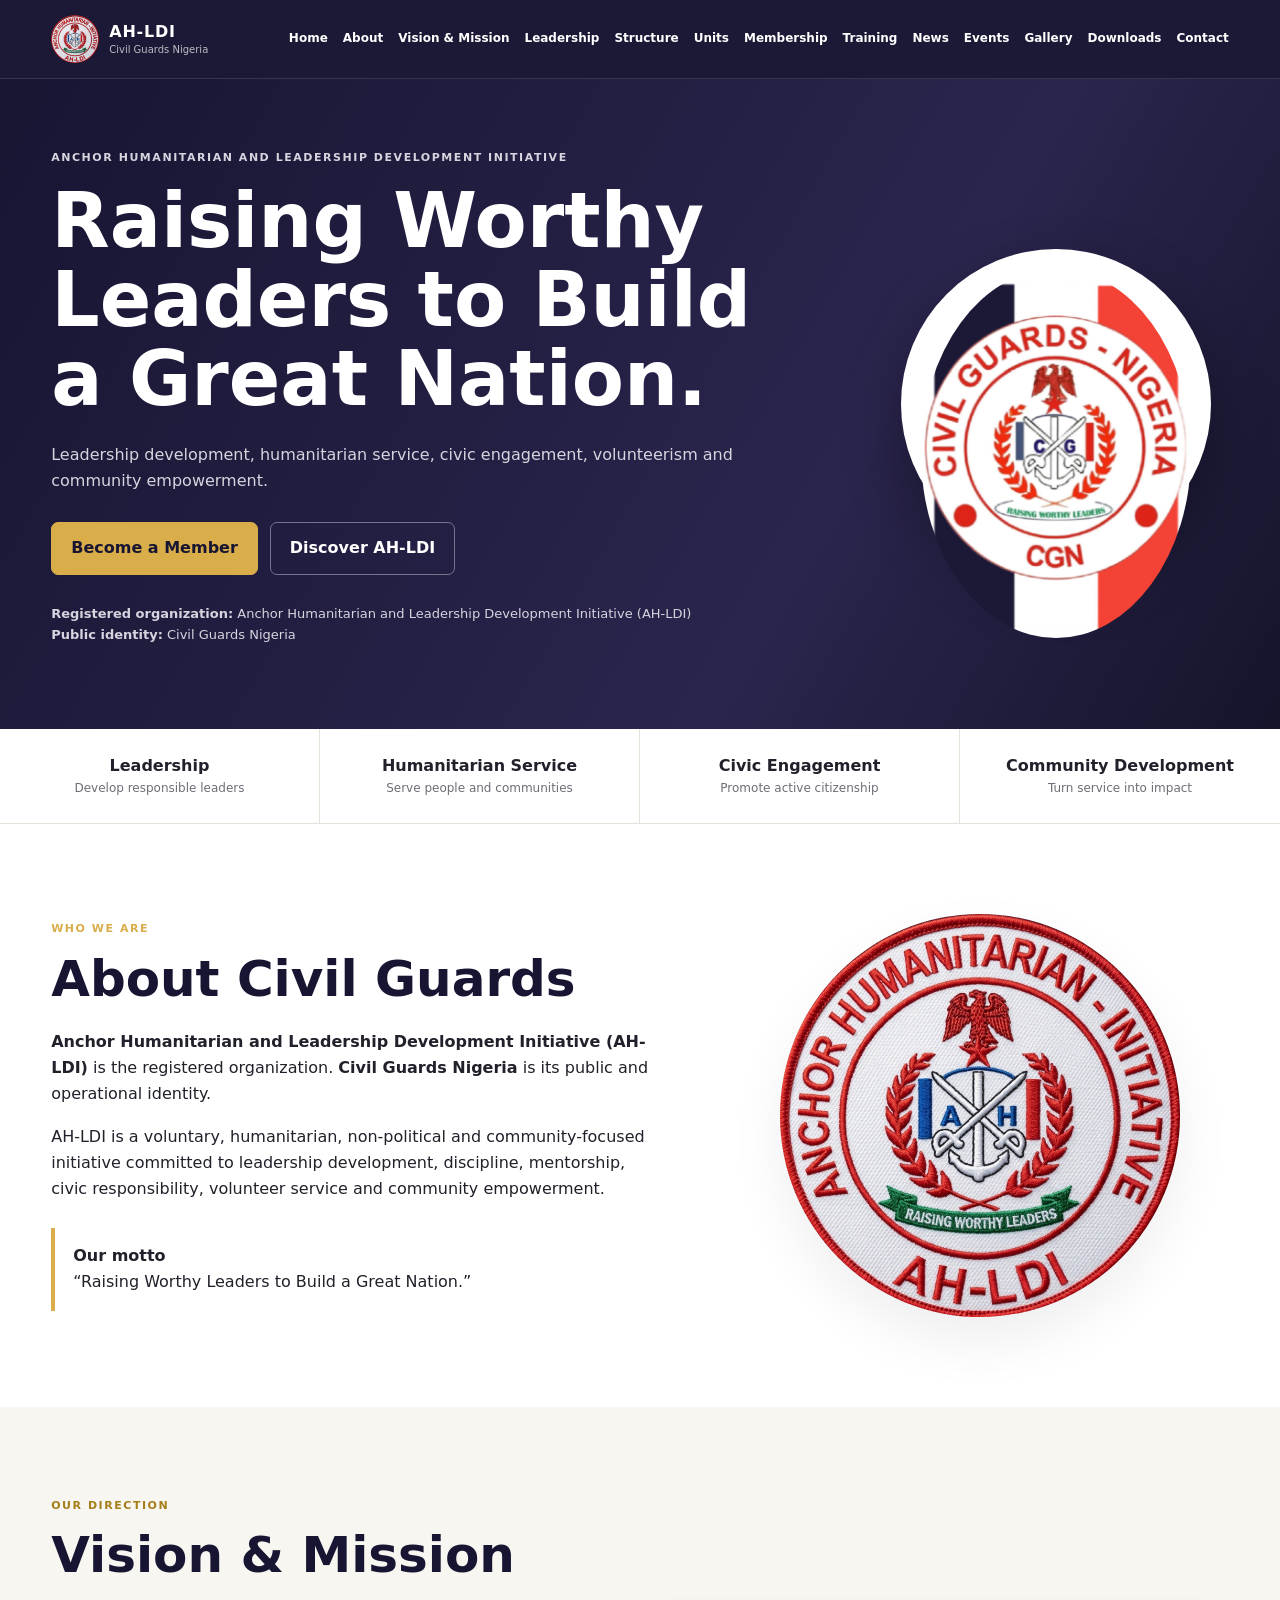
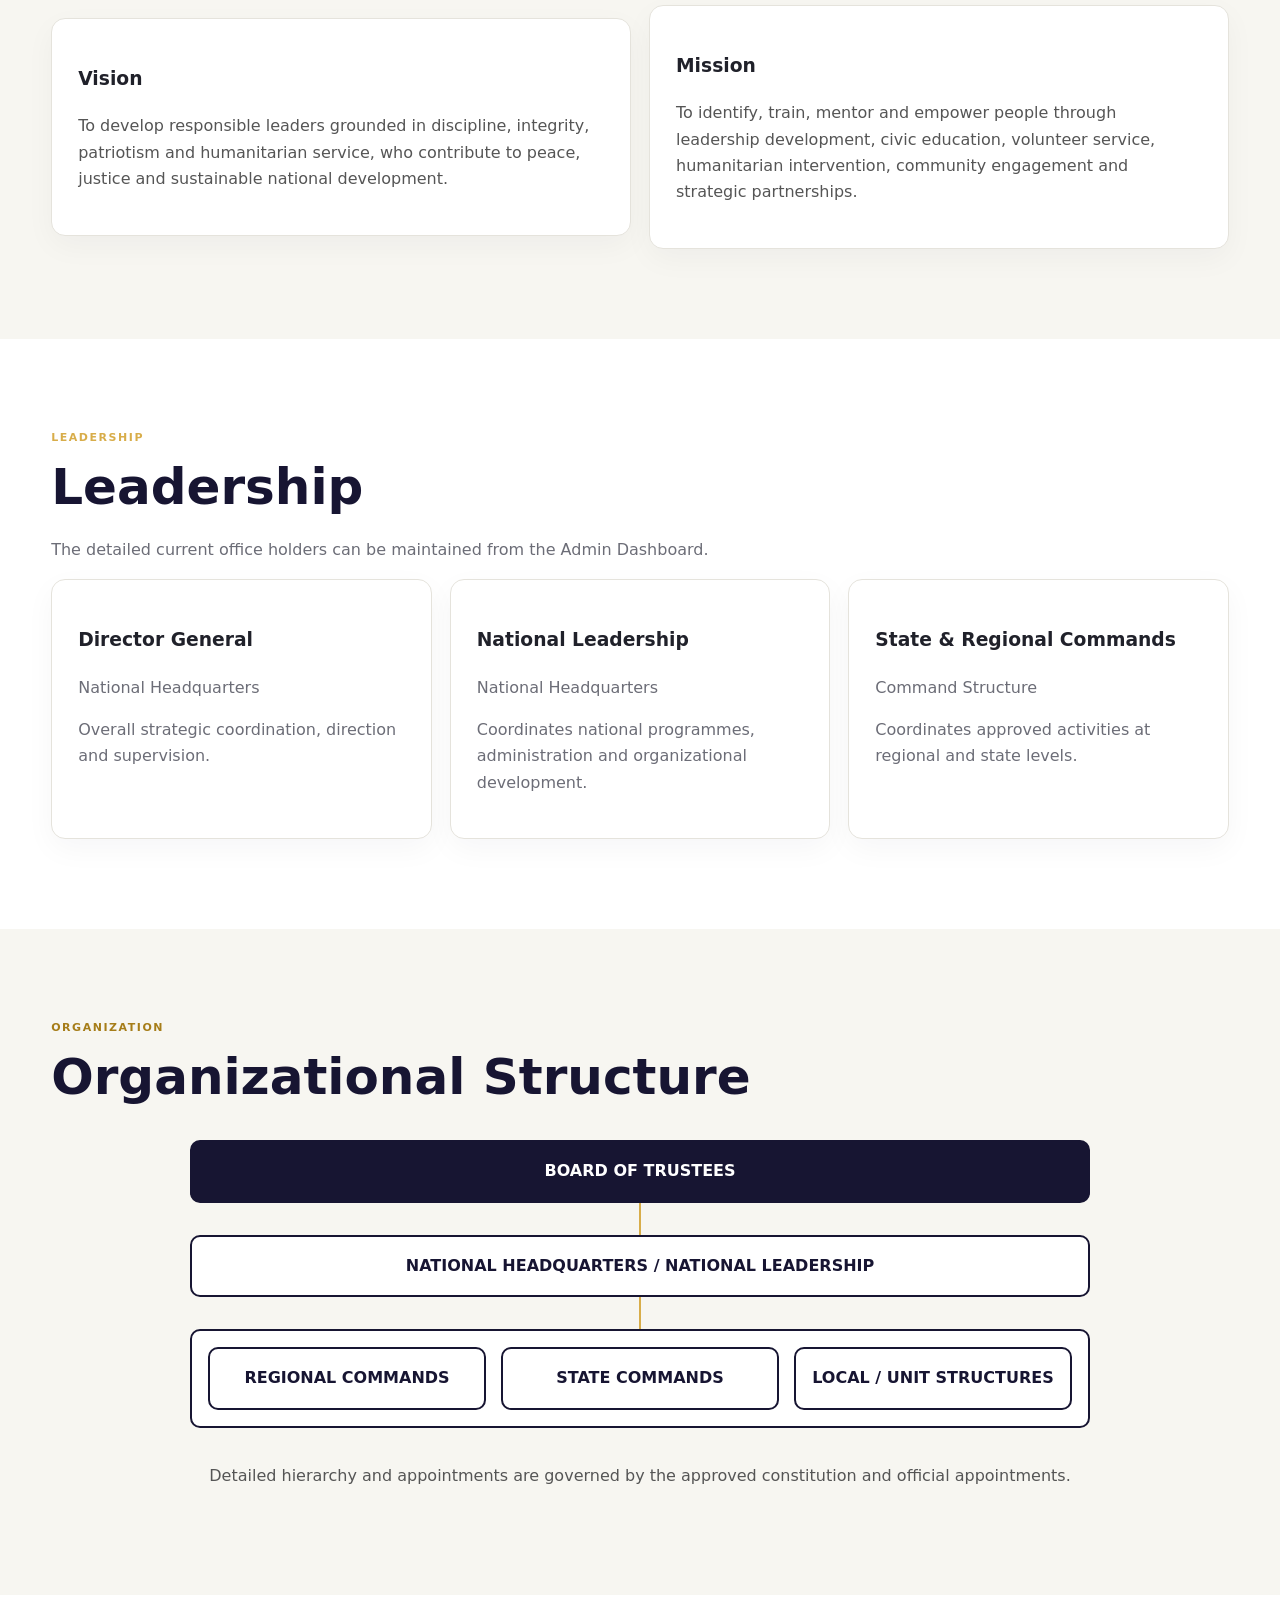
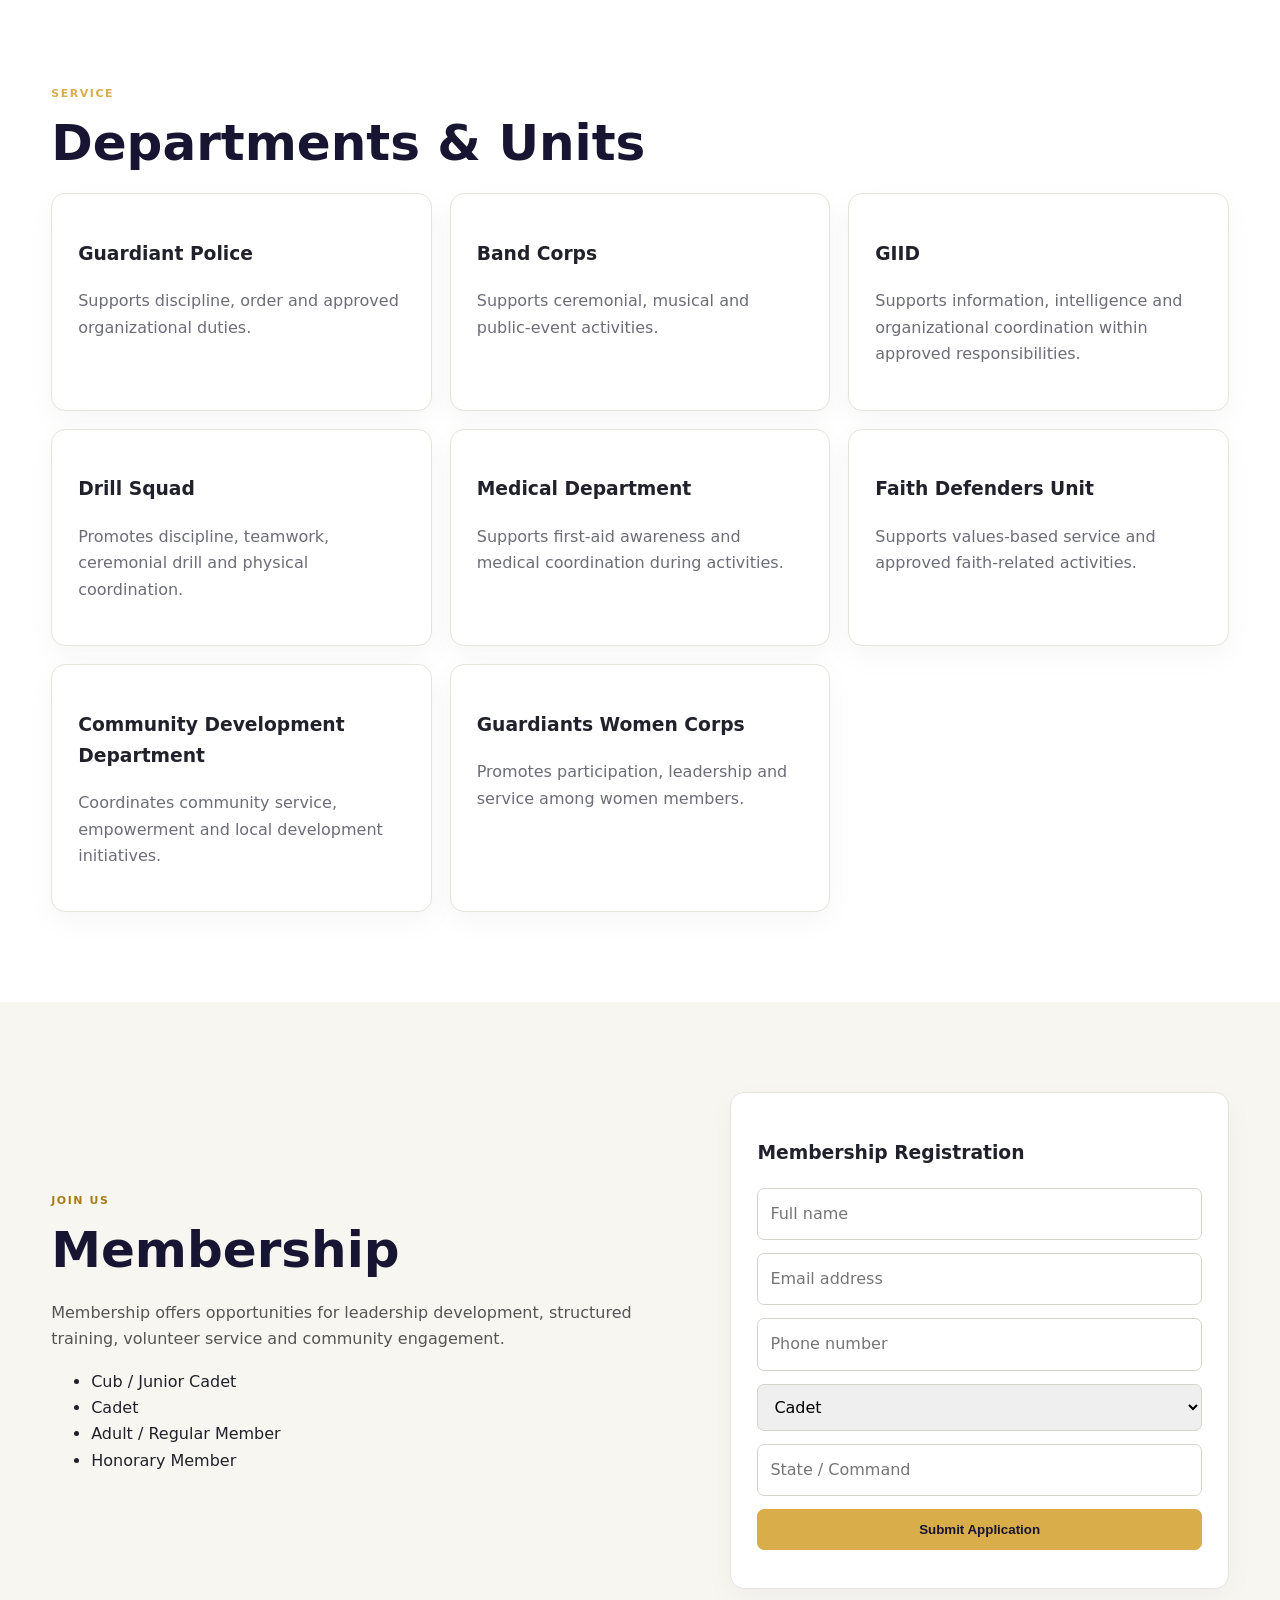
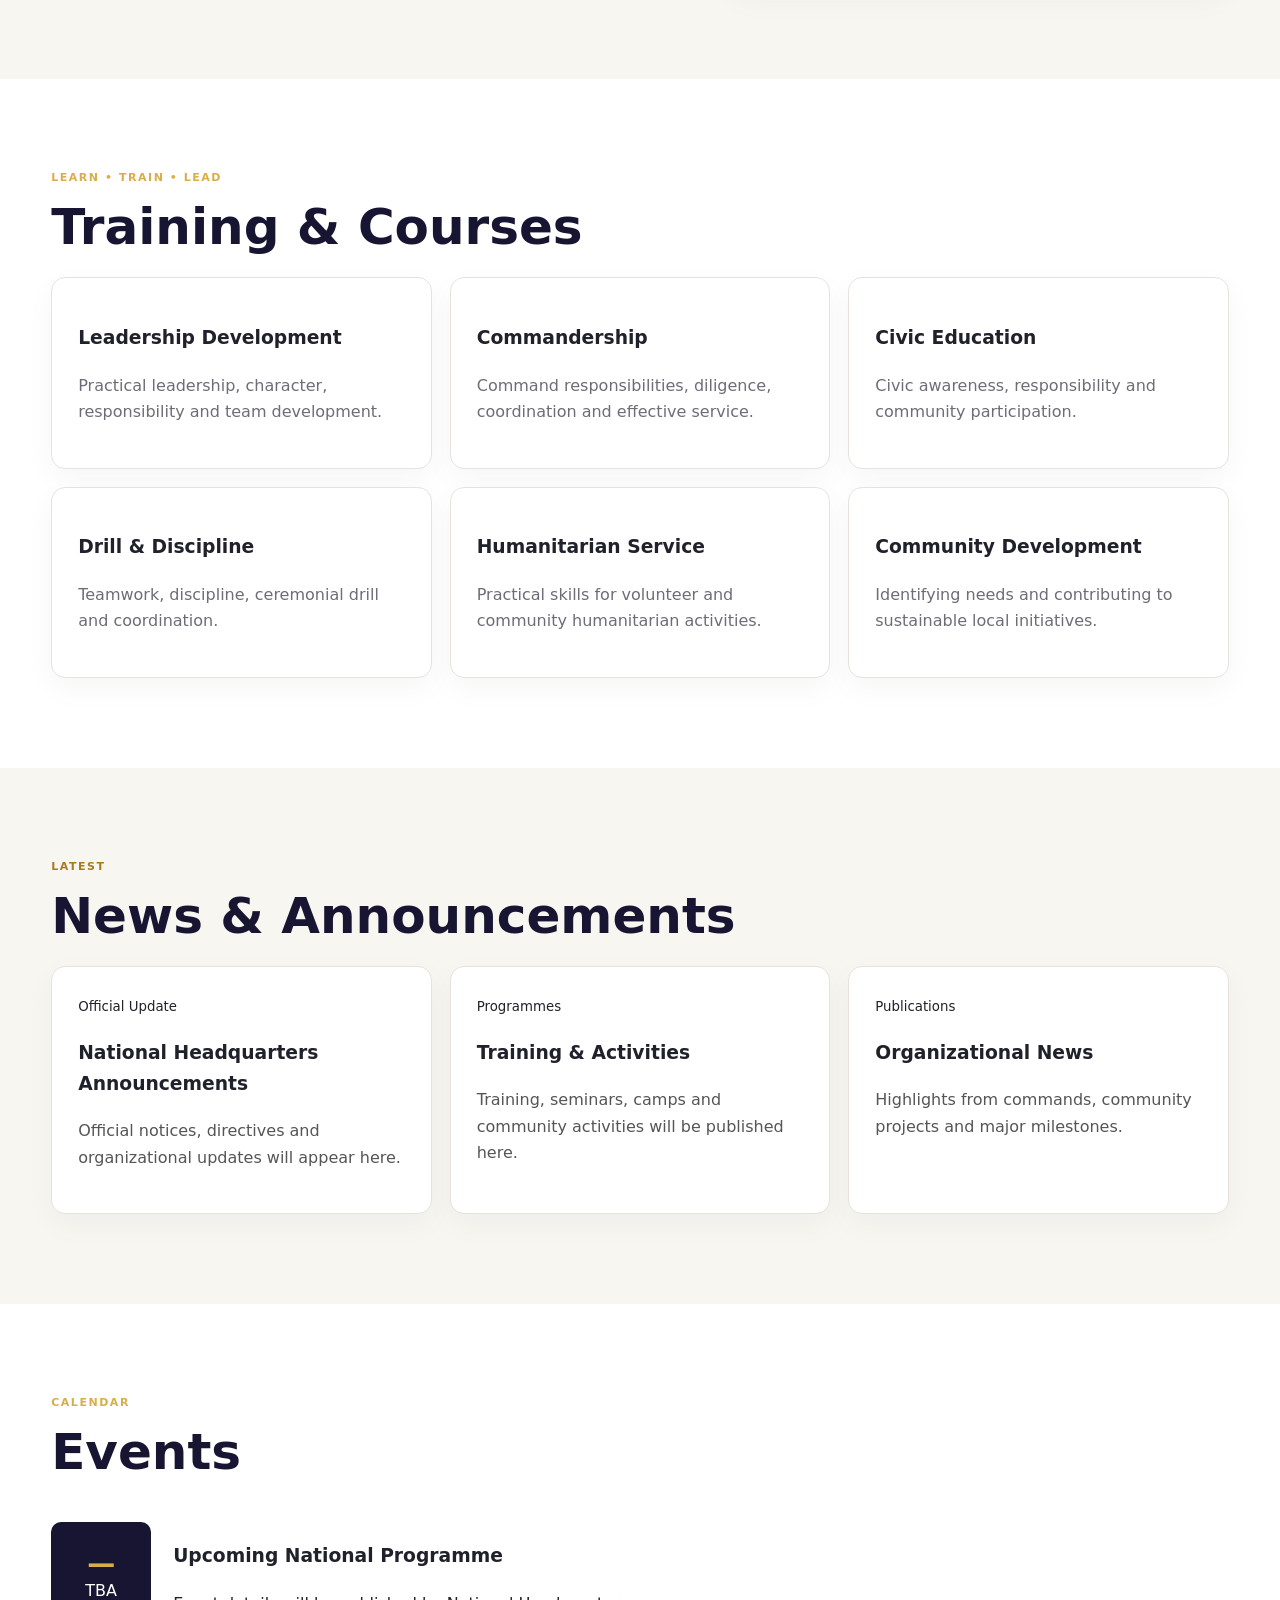
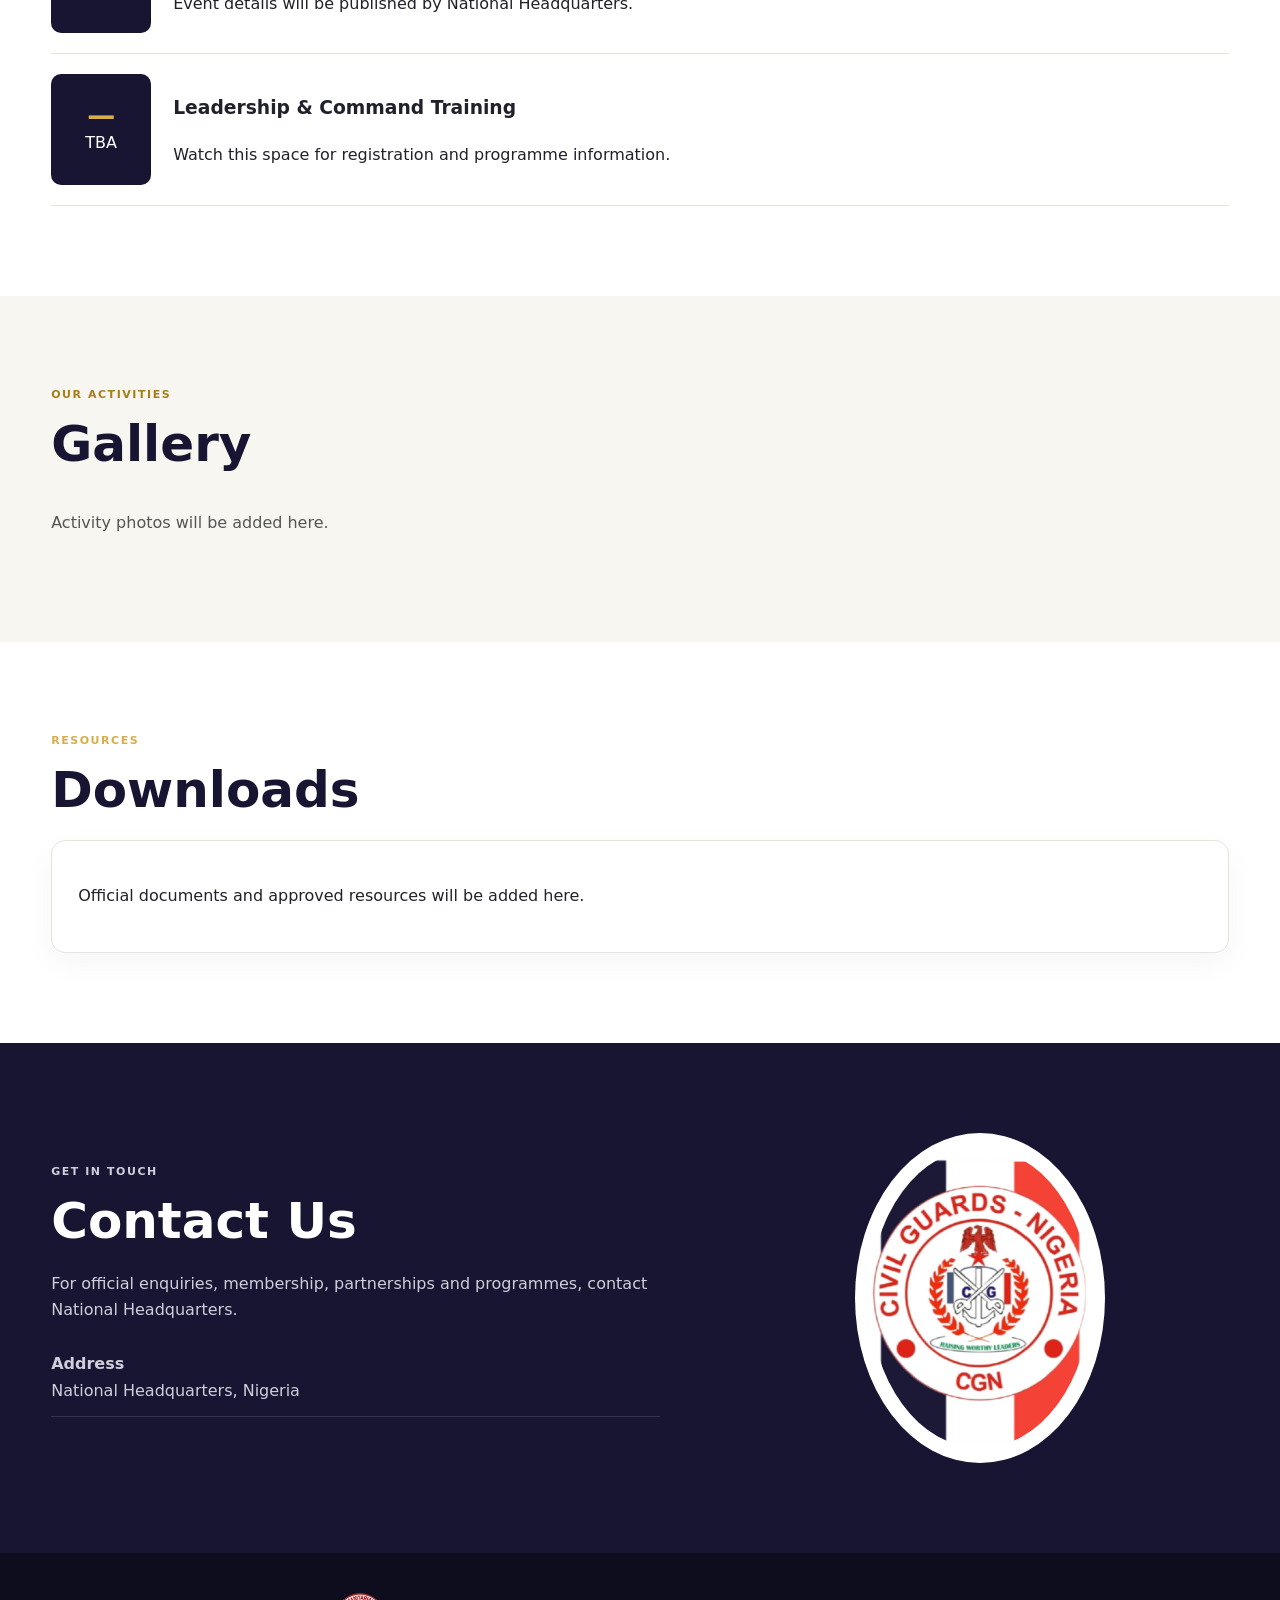
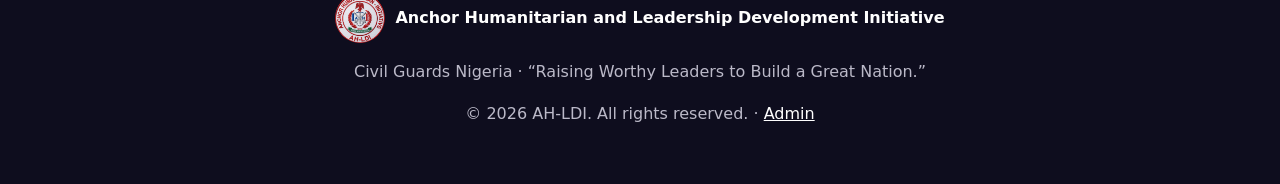
<file: index.html>
<!DOCTYPE html>
<html lang="en">
<head>
<meta charset="UTF-8">
<meta name="viewport" content="width=device-width, initial-scale=1.0">
<title>AH-LDI | Civil Guards Nigeria</title>
<meta name="description" content="Anchor Humanitarian and Leadership Development Initiative (AH-LDI) — Civil Guards Nigeria.">
<link rel="stylesheet" href="styles.css">
</head>
<body>
<header>
  <div class="nav-wrap">
    <a class="brand" href="#home">
      <img src="assets/ah-ldi-logo.png" alt="AH-LDI">
      <span><b>AH-LDI</b><small>Civil Guards Nigeria</small></span>
    </a>
    <button class="menu-btn" aria-label="Menu">☰</button>
    <nav>
      <a href="#home">Home</a><a href="#about">About</a><a href="#vision">Vision & Mission</a>
      <a href="#leadership">Leadership</a><a href="#structure">Structure</a><a href="#units">Units</a>
      <a href="#membership">Membership</a><a href="#training">Training</a><a href="#news">News</a>
      <a href="#events">Events</a><a href="#gallery">Gallery</a><a href="#downloads">Downloads</a><a href="#contact">Contact</a>
    </nav>
  </div>
</header>

<main id="site-content">
<section id="home" class="hero">
  <div class="hero-inner">
    <div>
      <p class="eyebrow">ANCHOR HUMANITARIAN AND LEADERSHIP DEVELOPMENT INITIATIVE</p>
      <h1 id="hero-title">Raising Worthy Leaders to Build a Great Nation.</h1>
      <p id="hero-text">Leadership development, humanitarian service, civic engagement, volunteerism and community empowerment.</p>
      <div class="actions"><a class="btn gold" href="#membership">Become a Member</a><a class="btn outline" href="#about">Discover AH-LDI</a></div>
      <p class="identity"><b>Registered organization:</b> Anchor Humanitarian and Leadership Development Initiative (AH-LDI)<br><b>Public identity:</b> Civil Guards Nigeria</p>
    </div>
    <div class="hero-logo"><img src="assets/civil-guards-logo.png" alt="Civil Guards Nigeria"></div>
  </div>
</section>

<section class="quick">
  <div><b>Leadership</b><span>Develop responsible leaders</span></div>
  <div><b>Humanitarian Service</b><span>Serve people and communities</span></div>
  <div><b>Civic Engagement</b><span>Promote active citizenship</span></div>
  <div><b>Community Development</b><span>Turn service into impact</span></div>
</section>

<section id="about" class="section">
  <div class="two">
    <div><p class="eyebrow">WHO WE ARE</p><h2>About Civil Guards</h2>
      <p><strong>Anchor Humanitarian and Leadership Development Initiative (AH-LDI)</strong> is the registered organization. <strong>Civil Guards Nigeria</strong> is its public and operational identity.</p>
      <p>AH-LDI is a voluntary, humanitarian, non-political and community-focused initiative committed to leadership development, discipline, mentorship, civic responsibility, volunteer service and community empowerment.</p>
      <div class="quote"><b>Our motto</b><br>“Raising Worthy Leaders to Build a Great Nation.”</div>
    </div>
    <img class="round-logo" src="assets/ah-ldi-logo.png" alt="AH-LDI emblem">
  </div>
</section>

<section id="vision" class="section dark">
  <p class="eyebrow">OUR DIRECTION</p><h2>Vision & Mission</h2>
  <div class="cards two">
    <article><h3>Vision</h3><p>To develop responsible leaders grounded in discipline, integrity, patriotism and humanitarian service, who contribute to peace, justice and sustainable national development.</p></article>
    <article><h3>Mission</h3><p>To identify, train, mentor and empower people through leadership development, civic education, volunteer service, humanitarian intervention, community engagement and strategic partnerships.</p></article>
  </div>
</section>

<section id="leadership" class="section"><p class="eyebrow">LEADERSHIP</p><h2>Leadership</h2>
  <p class="muted">The detailed current office holders can be maintained from the Admin Dashboard.</p>
  <div id="leadership-list" class="cards three"></div>
</section>

<section id="structure" class="section dark"><p class="eyebrow">ORGANIZATION</p><h2>Organizational Structure</h2>
  <div class="org"><div>BOARD OF TRUSTEES</div><i></i><div>NATIONAL HEADQUARTERS / NATIONAL LEADERSHIP</div><i></i>
    <div class="org-row"><span>REGIONAL COMMANDS</span><span>STATE COMMANDS</span><span>LOCAL / UNIT STRUCTURES</span></div>
  </div>
  <p class="muted center">Detailed hierarchy and appointments are governed by the approved constitution and official appointments.</p>
</section>

<section id="units" class="section"><p class="eyebrow">SERVICE</p><h2>Departments & Units</h2><div id="units-list" class="cards three"></div></section>

<section id="membership" class="section dark"><div class="two">
  <div><p class="eyebrow">JOIN US</p><h2>Membership</h2><p>Membership offers opportunities for leadership development, structured training, volunteer service and community engagement.</p>
    <ul><li>Cub / Junior Cadet</li><li>Cadet</li><li>Adult / Regular Member</li><li>Honorary Member</li></ul>
  </div>
  <div class="form-box"><h3>Membership Registration</h3><form id="membership-form">
    <input name="full_name" required placeholder="Full name">
    <input name="email" required type="email" placeholder="Email address">
    <input name="phone" placeholder="Phone number">
    <select name="category"><option>Cadet</option><option>Adult / Regular</option><option>Cub / Junior Cadet</option><option>Honorary</option></select>
    <input name="state_command" placeholder="State / Command">
    <button class="btn gold" type="submit">Submit Application</button><p id="form-msg"></p>
  </form></div>
</div></section>

<section id="training" class="section"><p class="eyebrow">LEARN • TRAIN • LEAD</p><h2>Training & Courses</h2><div id="courses-list" class="cards three"></div></section>

<section id="news" class="section dark"><p class="eyebrow">LATEST</p><h2>News & Announcements</h2><div id="news-list" class="cards three"></div></section>

<section id="events" class="section"><p class="eyebrow">CALENDAR</p><h2>Events</h2><div id="events-list"></div></section>

<section id="gallery" class="section dark"><p class="eyebrow">OUR ACTIVITIES</p><h2>Gallery</h2><div id="gallery-list" class="gallery"></div></section>

<section id="downloads" class="section"><p class="eyebrow">RESOURCES</p><h2>Downloads</h2><div id="downloads-list" class="downloads"></div></section>

<section id="contact" class="section contact"><div class="two">
  <div><p class="eyebrow">GET IN TOUCH</p><h2>Contact Us</h2>
    <p>For official enquiries, membership, partnerships and programmes, contact National Headquarters.</p>
    <div id="contact-details"></div>
  </div>
  <div class="contact-logo"><img src="assets/civil-guards-logo.png" alt="Civil Guards"></div>
</div></section>
</main>

<footer><div><img src="assets/ah-ldi-logo.png" alt="AH-LDI"><b>Anchor Humanitarian and Leadership Development Initiative</b></div>
<p>Civil Guards Nigeria · “Raising Worthy Leaders to Build a Great Nation.”</p>
<p>© <span id="year"></span> AH-LDI. All rights reserved. · <a href="admin.html">Admin</a></p></footer>
<script src="app.js"></script>
</body>
</html>
</file>
<file: styles.css>
:root{--navy:#171532;--navy2:#252044;--gold:#d8ad4a;--red:#d93c35;--cream:#f7f6f1;--text:#20212a;--muted:#6c6d77;--line:#e5e3dc;--white:#fff}
*{box-sizing:border-box}html{scroll-behavior:smooth}body{margin:0;font-family:Inter,system-ui,-apple-system,Segoe UI,Roboto,Arial,sans-serif;color:var(--text);line-height:1.65}a{color:inherit}.nav-wrap{width:min(1180px,92%);margin:auto;min-height:78px;display:flex;align-items:center;justify-content:space-between}.site-header,header{position:sticky;top:0;z-index:100;background:rgba(23,21,50,.98);color:#fff;border-bottom:1px solid #37344e}.brand{display:flex;align-items:center;gap:10px;text-decoration:none}.brand img{width:48px;height:48px;border-radius:50%;object-fit:contain}.brand span{display:flex;flex-direction:column;line-height:1.1}.brand small{font-size:10px;opacity:.7;margin-top:4px}.brand b{letter-spacing:.05em}nav{display:flex;gap:15px;align-items:center;flex-wrap:wrap;justify-content:flex-end}nav a{text-decoration:none;font-size:12px;font-weight:800}nav a:hover{color:var(--gold)}.menu-btn{display:none;background:none;border:0;color:#fff;font-size:28px}
.hero{background:linear-gradient(120deg,var(--navy),#2a254d 65%,#15142b);color:#fff}.hero-inner{width:min(1180px,92%);min-height:650px;margin:auto;display:grid;grid-template-columns:1.45fr .65fr;align-items:center;gap:60px}.eyebrow{color:var(--gold);font-size:11px;letter-spacing:.14em;font-weight:900;margin:0 0 13px}.hero h1{font-size:clamp(42px,6vw,76px);line-height:1.04;margin:0 0 24px}.hero p{color:#d6d4df}.actions{display:flex;gap:12px;flex-wrap:wrap;margin:28px 0}.btn{display:inline-block;padding:12px 19px;border-radius:7px;font-weight:900;border:1px solid transparent;text-decoration:none;cursor:pointer}.gold{background:var(--gold);color:var(--navy);border-color:var(--gold)}.outline{color:#fff;border-color:#77738f}.hero-logo{background:#fff;border-radius:50%;width:310px;height:310px;padding:20px;display:grid;place-items:center;justify-self:center;box-shadow:0 25px 60px #0005}.hero-logo img{width:100%;height:100%;object-fit:contain;border-radius:50%}.identity{font-size:13px}.quick{display:grid;grid-template-columns:repeat(4,1fr);border-bottom:1px solid var(--line)}.quick div{text-align:center;padding:24px 10px;border-right:1px solid var(--line)}.quick div:last-child{border:0}.quick b,.quick span{display:block}.quick span{font-size:12px;color:var(--muted)}.section{padding:90px max(4%,calc((100% - 1180px)/2))}.section.dark{background:var(--cream)}h2{font-size:clamp(32px,4vw,50px);line-height:1.1;color:var(--navy);margin:0 0 22px}.dark h2{color:var(--navy)}.two{display:grid;grid-template-columns:1.1fr .9fr;gap:70px;align-items:center}.round-logo{width:min(400px,85%);justify-self:center;border-radius:50%;box-shadow:0 25px 55px #0001}.quote{margin-top:25px;border-left:4px solid var(--gold);background:#fff;padding:15px 18px}.cards{display:grid;gap:18px}.cards.two{grid-template-columns:repeat(2,1fr)}.cards.three{grid-template-columns:repeat(3,1fr)}.cards article,.form-box,.downloads>div{background:#fff;border:1px solid var(--line);border-radius:14px;padding:26px;box-shadow:0 10px 30px #1715320a}.cards article p{color:var(--muted)}.muted{color:var(--muted)}.center{text-align:center}.org{max-width:900px;margin:35px auto;text-align:center}.org>div,.org-row span{background:#fff;border:2px solid var(--navy);border-radius:10px;padding:16px;font-weight:900;color:var(--navy)}.org>div:first-child{background:var(--navy);color:#fff}.org i{display:block;width:2px;height:32px;background:var(--gold);margin:auto}.org-row{display:grid;grid-template-columns:repeat(3,1fr);gap:15px}.form-box input,.form-box select{display:block;width:100%;margin:0 0 13px;padding:12px;border:1px solid #d5d3cc;border-radius:7px;font:inherit}.form-box .btn{width:100%}#form-msg{font-size:12px;color:#166b4c}.section.dark .form-box{background:#fff}.section.dark p{color:#555}.section.dark .eyebrow{color:#a67d19}.event{display:grid;grid-template-columns:100px 1fr;gap:22px;padding:20px 0;border-bottom:1px solid var(--line)}.event-date{background:var(--navy);color:#fff;border-radius:10px;display:grid;place-items:center;align-content:center;min-height:88px}.event-date b{font-size:28px;color:var(--gold);line-height:1}.gallery{display:grid;grid-template-columns:repeat(4,1fr);gap:15px}.gallery figure{margin:0;background:#fff;border-radius:12px;overflow:hidden}.gallery img{width:100%;height:190px;object-fit:cover}.gallery figcaption{padding:10px 13px;font-weight:800;color:var(--navy)}.download{display:flex;align-items:center;justify-content:space-between;gap:20px}.download a{font-weight:900;color:var(--navy)}.contact{background:var(--navy);color:#fff}.contact h2{color:#fff}.contact p{color:#d0cedb}.contact-logo img{width:250px;max-width:80%;background:#fff;border-radius:50%;padding:15px;display:block;margin:auto}.contact a{color:#fff}.contact-info{padding:12px 0;border-bottom:1px solid #ffffff20}footer{background:#0e0d1e;color:#bbb9c8;text-align:center;padding:40px 5%}footer img{width:50px;height:50px;vertical-align:middle;border-radius:50%;margin-right:10px}footer b{color:#fff}footer a{color:#fff}
@media(max-width:950px){nav{display:none;position:absolute;left:0;right:0;top:78px;background:var(--navy);padding:20px 5%;flex-direction:column;align-items:flex-start}.menu-btn{display:block}.hero-inner,.two{grid-template-columns:1fr}.hero-inner{padding:65px 0}.hero-logo{width:240px;height:240px}.cards.three{grid-template-columns:repeat(2,1fr)}.gallery{grid-template-columns:repeat(2,1fr)}.quick{grid-template-columns:repeat(2,1fr)}}
@media(max-width:600px){.section{padding:65px 5%}.hero h1{font-size:42px}.cards.two,.cards.three,.org-row,.quick{grid-template-columns:1fr}.gallery{grid-template-columns:1fr}.event{grid-template-columns:70px 1fr}}
</file>
